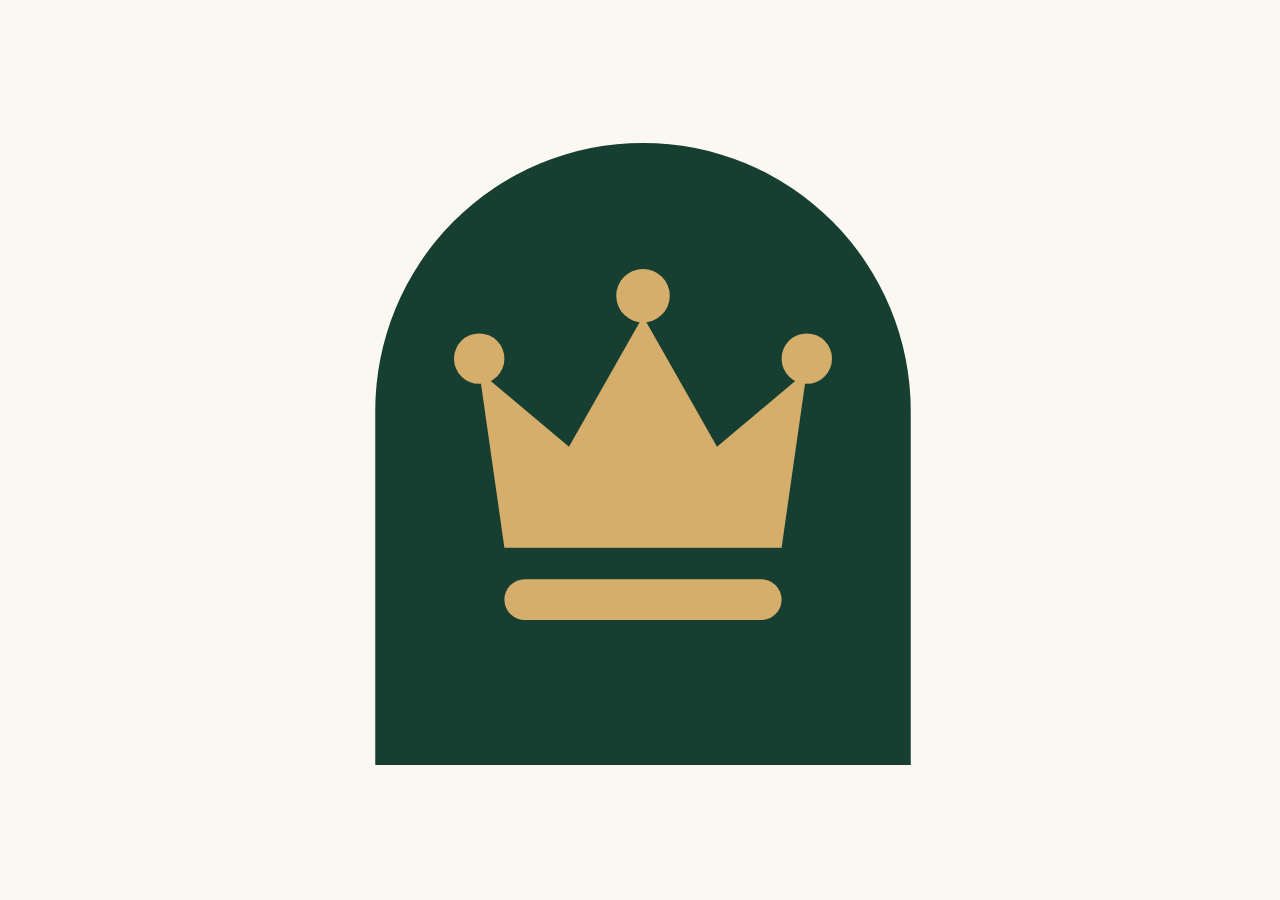
<file: tools/icon.html>
<!DOCTYPE html><html><head><meta charset="utf-8"><title>icon</title><style>html,body{margin:0;background:#FBF8F2}svg{display:block;width:100vw;height:100vh}</style></head>
<body><svg viewBox="0 0 48 48"><g transform="translate(4 3) scale(.84)"><path fill="#173F31" d="M7 45V22.5a17 17 0 0 1 34 0V45z"/><path fill="#D4AE6A" d="M15.2 31.2 13.6 20l5.7 4.8L24 16.5l4.7 8.3 5.7-4.8-1.6 11.2z"/><circle cx="13.6" cy="19.2" r="1.6" fill="#D4AE6A"/><circle cx="24" cy="15.2" r="1.7" fill="#D4AE6A"/><circle cx="34.4" cy="19.2" r="1.6" fill="#D4AE6A"/><rect x="15.2" y="33.2" width="17.6" height="2.6" rx="1.3" fill="#D4AE6A"/></g></svg></body></html>
</file>
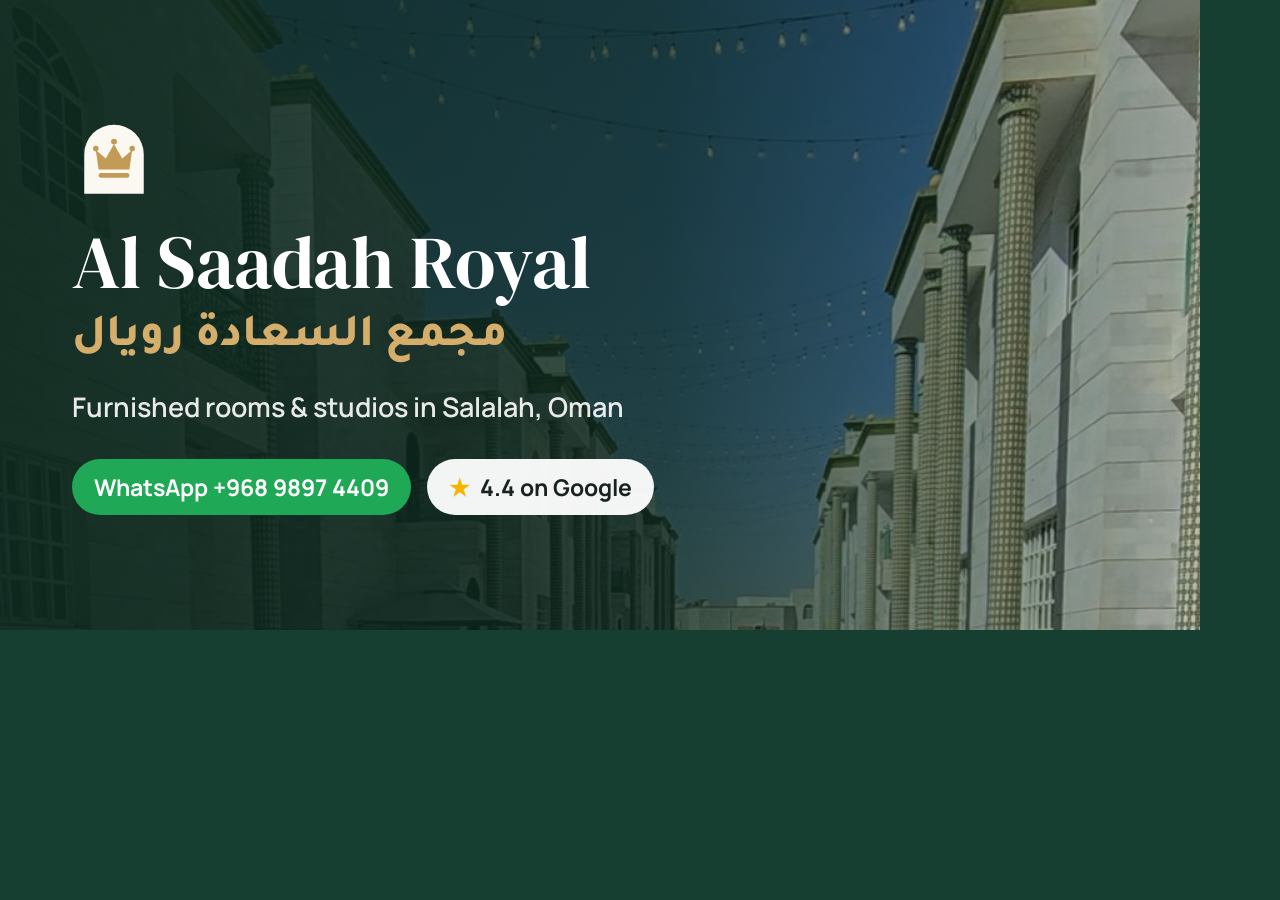
<file: tools/og-image.html>
<!DOCTYPE html>
<html lang="en"><head><meta charset="utf-8"><title>OG image source</title>
<link href="https://fonts.googleapis.com/css2?family=DM+Serif+Display&family=Manrope:wght@600;700&family=Tajawal:wght@700;800&display=block" rel="stylesheet">
<style>
  html,body{margin:0;width:1200px;height:630px;overflow:hidden}
  body{position:relative;font-family:Manrope,sans-serif;color:#fff;background:#173F31}
  .bg{position:absolute;inset:0;background:url(../assets/img/photos/courtyard.jpg) center 30%/cover}
  .bg::after{content:"";position:absolute;inset:0;background:linear-gradient(90deg,rgba(14,42,32,.94) 0%,rgba(14,42,32,.78) 55%,rgba(14,42,32,.25) 100%)}
  .c{position:absolute;inset:0;padding:64px 72px;display:flex;flex-direction:column;justify-content:center}
  .mark{width:84px;height:84px;margin-bottom:26px}
  h1{font-family:"DM Serif Display",serif;font-weight:400;font-size:74px;line-height:1.02;margin:0}
  .ar{font-family:Tajawal,sans-serif;font-weight:800;font-size:46px;color:#D4AE6A;margin:10px 0 0;direction:rtl;text-align:left}
  .sub{font-size:27px;font-weight:600;margin:22px 0 0;color:rgba(255,255,255,.9)}
  .row{display:flex;gap:16px;margin-top:34px}
  .pill{display:inline-flex;align-items:center;gap:10px;padding:12px 22px;border-radius:999px;font-weight:700;font-size:23px}
  .wa{background:#1FA855}.r{background:rgba(255,255,255,.95);color:#18231E}
  .r b{color:#F4B400}
</style></head><body>
<div class="bg"></div>
<div class="c">
  <svg class="mark" viewBox="0 0 48 48"><path fill="#FBF8F2" d="M7 45V22.5a17 17 0 0 1 34 0V45z"/><path fill="#C29B57" d="M15.2 31.2 13.6 20l5.7 4.8L24 16.5l4.7 8.3 5.7-4.8-1.6 11.2z"/><circle cx="13.6" cy="19.2" r="1.6" fill="#C29B57"/><circle cx="24" cy="15.2" r="1.7" fill="#C29B57"/><circle cx="34.4" cy="19.2" r="1.6" fill="#C29B57"/><rect x="15.2" y="33.2" width="17.6" height="2.6" rx="1.3" fill="#C29B57"/></svg>
  <h1>Al Saadah Royal</h1>
  <p class="ar">مجمع السعادة رويال</p>
  <p class="sub">Furnished rooms &amp; studios in Salalah, Oman</p>
  <div class="row"><span class="pill wa">WhatsApp +968 9897 4409</span><span class="pill r"><b>★</b> 4.4 on Google</span></div>
</div>
</body></html>
</file>
